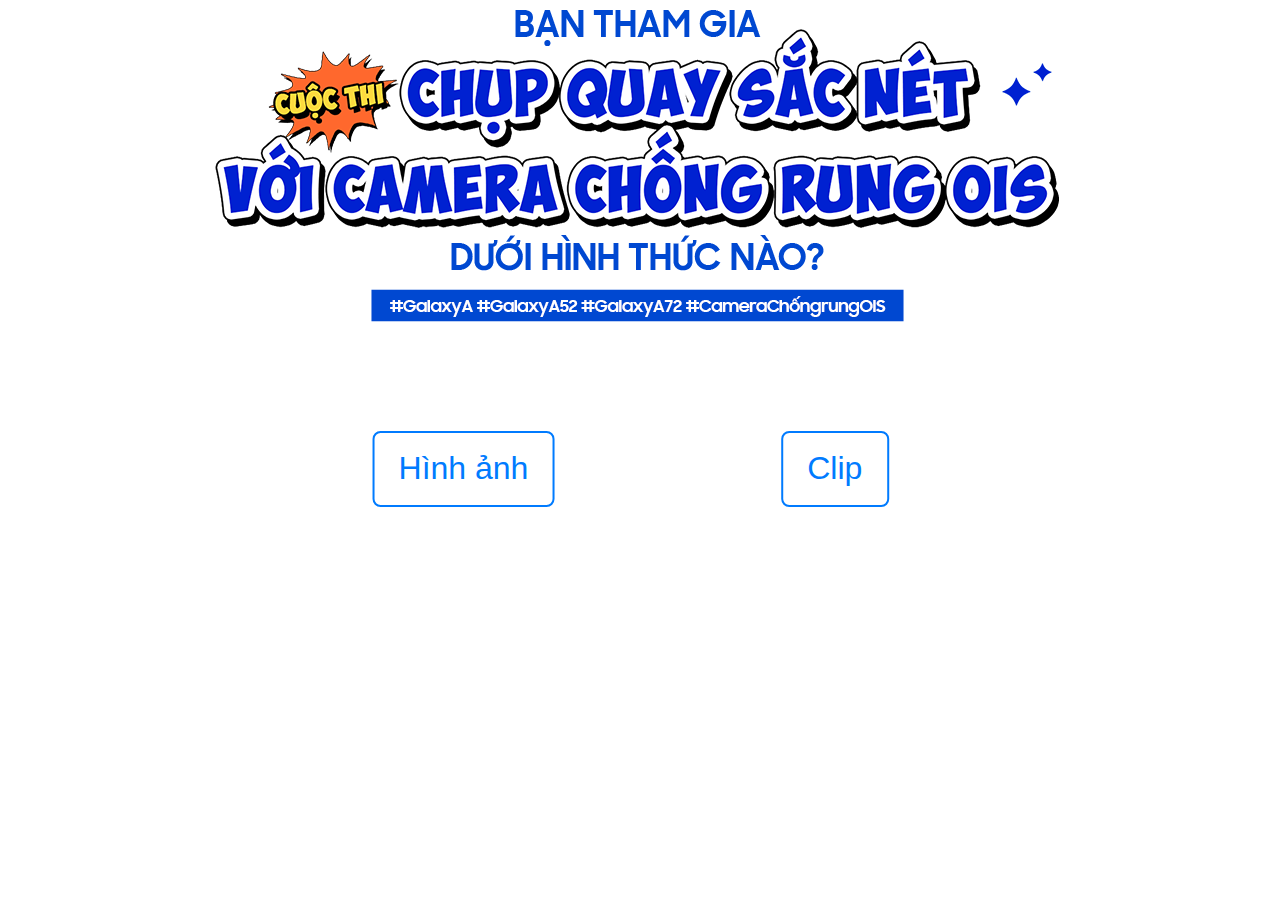
<file: index.html>
<!DOCTYPE html>
<html>
<head>
    <meta http-equiv="content-type" content="text/html; charset=UTF-8">
    <meta charset="utf-8">
    <title>Chụp quay sắc nét cùng galaxy A52 - A72</title>
    <link media="all" type="text/css" rel="stylesheet" href="resources/bootstrap/css/bootstrap.css">
    <link media="all" type="text/css" rel="stylesheet" href="resources/css.css">
    <script src="resources/jquery-3.3.1.min.js"></script>
</head>

<body style="font-family:'Segoe UI'" data-new-gr-c-s-check-loaded="8.876.0" data-gr-ext-installed="">
    <div class="container">
        <div class="title">
            <img src="images/cau_1.png">
        </div>

        <div class="choose-option">
            <button type="button" class="btn btn-outline-primary image"><a href="image.html">Hình ảnh</a></button>
            <button type="button" class="btn btn-outline-primary clip"><a href="clip.html">Clip</a></button>
        </div>
    </div>
    <script src="resources/bootstrap/js/bootstrap.js"></script>
</body>

</html>
</file>
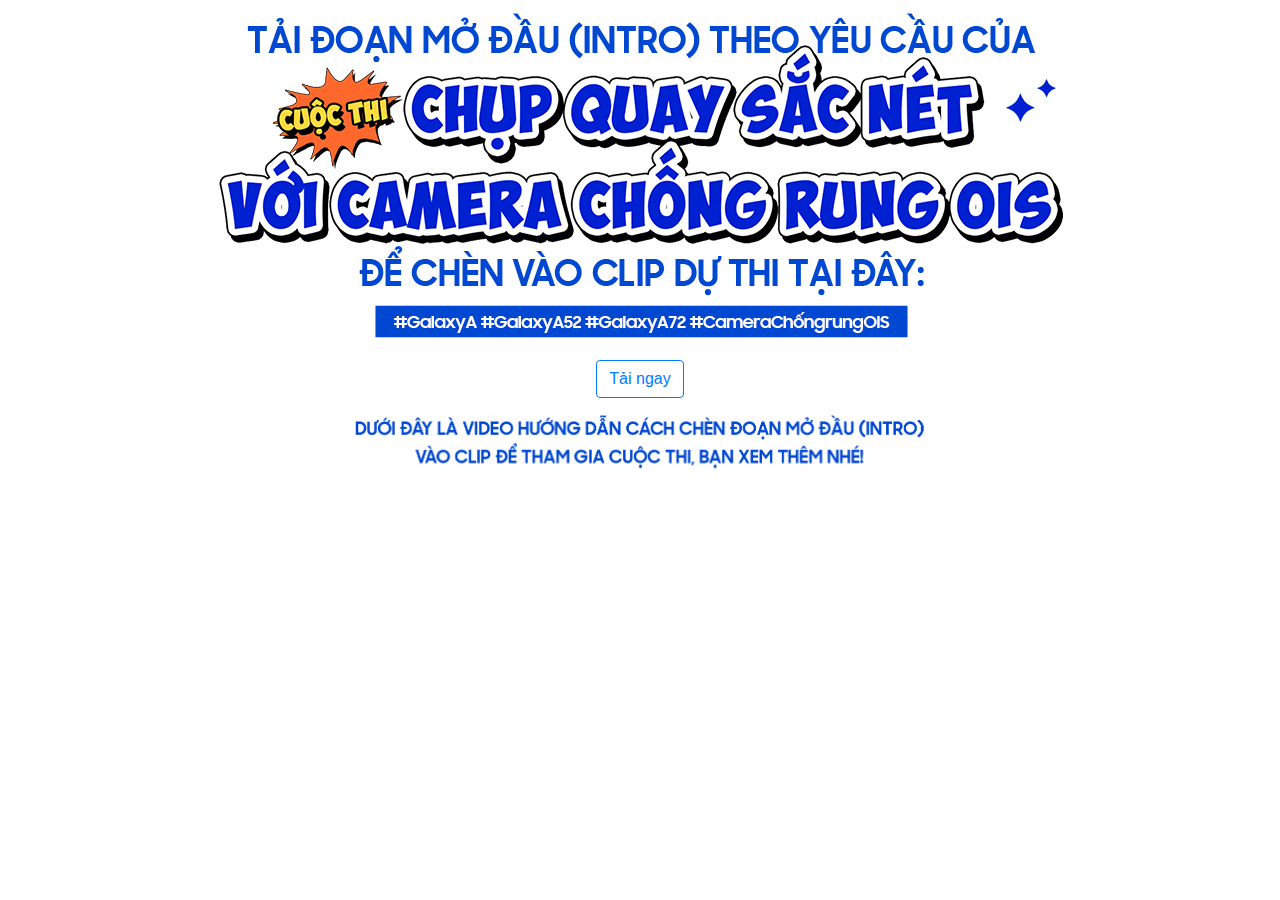
<file: clip.html>
<!DOCTYPE html>
<html>
<head>
    <meta http-equiv="content-type" content="text/html; charset=UTF-8">
    <meta charset="utf-8">
    <title>Chụp quay sắc nét cùng galaxy A52 - A72</title>
    <link media="all" type="text/css" rel="stylesheet" href="resources/bootstrap/css/bootstrap.css">
    <link media="all" type="text/css" rel="stylesheet" href="resources/css.css">
</head>

<body style="font-family:'Segoe UI'" data-new-gr-c-s-check-loaded="8.876.0" data-gr-ext-installed="">
    <div class="container">
        <div class="title">
            <img src="images/cau_2.png">
        </div>
        <div class="download">
            <button type="button" class="btn btn-outline-primary image"><a href="#">Tải ngay</a></button>
        </div>
        <div class="container">
            <div class="title">
                <img src="images/cau_3.png" style="max-width: 570px">
            </div>
        </div>
        <div class="youtube">
            <iframe width="560" height="315"
                src="https://www.youtube.com/embed/_KJhq57fCd0"
                title="YouTube video player" frameborder="0"
                allow="accelerometer; autoplay; clipboard-write; encrypted-media; gyroscope; picture-in-picture"
                allowfullscreen
            >
            </iframe>
        </div>
    </div>
    <script src="resources/bootstrap/js/bootstrap.js"></script>
</body>

</html>
</file>
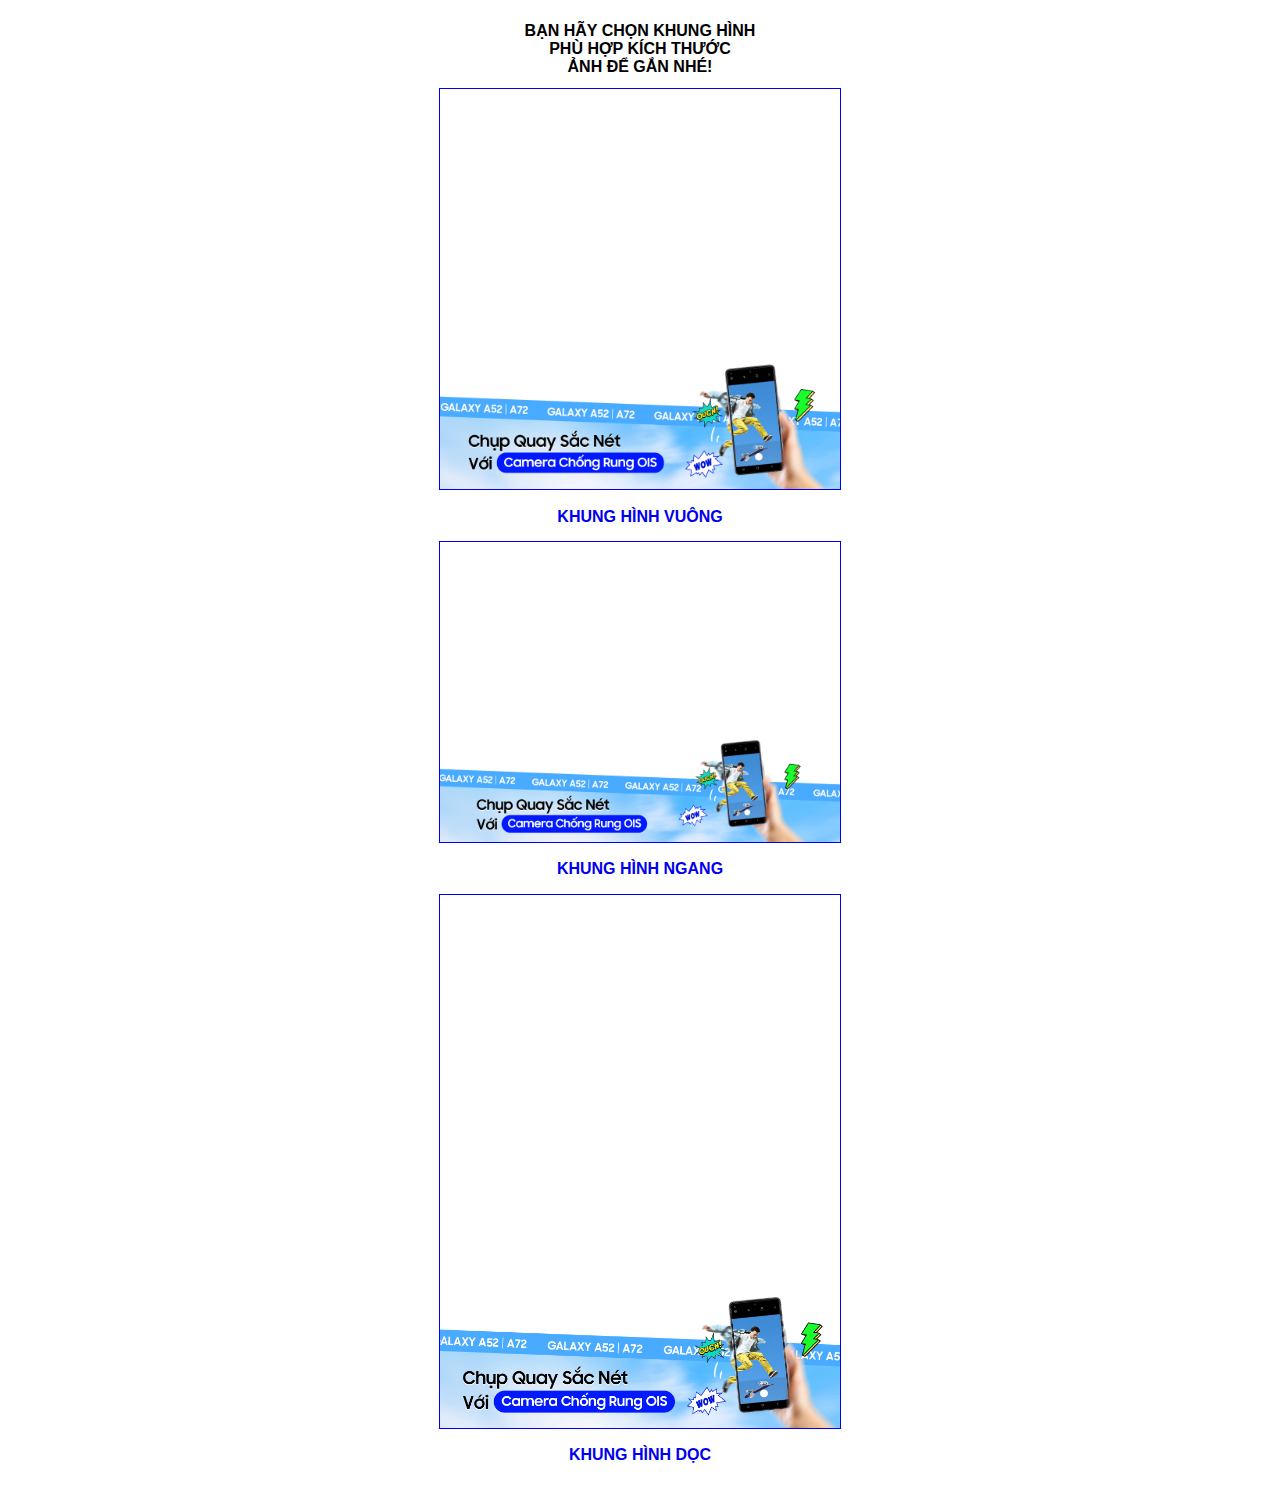
<file: image.html>
<!DOCTYPE html>
<html>

<head>
    <meta http-equiv="content-type" content="text/html; charset=UTF-8">
    <meta charset="utf-8">
    <link media="all" type="text/css" rel="stylesheet" href="resources/css.css">
    <title>Chụp quay sắc nét cùng galaxy A52 - A72</title>
</head>

<body style="font-family:'Segoe UI'" data-new-gr-c-s-check-loaded="8.876.0" data-gr-ext-installed="">
    <center>
        <table>
            <tbody>
                <tr>
                    <td>
                        <center>
                            <h1>BẠN HÃY CHỌN KHUNG HÌNH <br> PHÙ HỢP KÍCH THƯỚC<br> ẢNH ĐỂ GẮN NHÉ!</h1>
                        </center>
                    </td>
                </tr>
                <tr>
                    <td>
                        <a href="oppo1.html" style="text-decoration:none"><img style="border: solid 1px"
                                src="images/oppo1.png" height="400px"> <br>
                            <center>
                                <h2>KHUNG HÌNH VUÔNG</h2>
                            </center>
                        </a>

                    </td>
                </tr>
                <tr>
                    <td>
                        <a href="oppo2.html" style="text-decoration:none"><img style="border: solid 1px"
                                src="images/oppo2.png" width="400px"> <br>
                            <center>
                                <h2>KHUNG HÌNH NGANG</h2>
                            </center>
                        </a>
                    </td>
                </tr>
                <tr>
                    <td>
                        <a href="oppo3.html" style="text-decoration:none"><img style="border: solid 1px"
                                src="images/oppo3.png" width="400px"> <br>
                            <center>
                                <h2>KHUNG HÌNH DỌC</h2>
                            </center>
                        </a>
                    </td>
                </tr>
            </tbody>
        </table>
    </center>

</body>

</html>
</file>
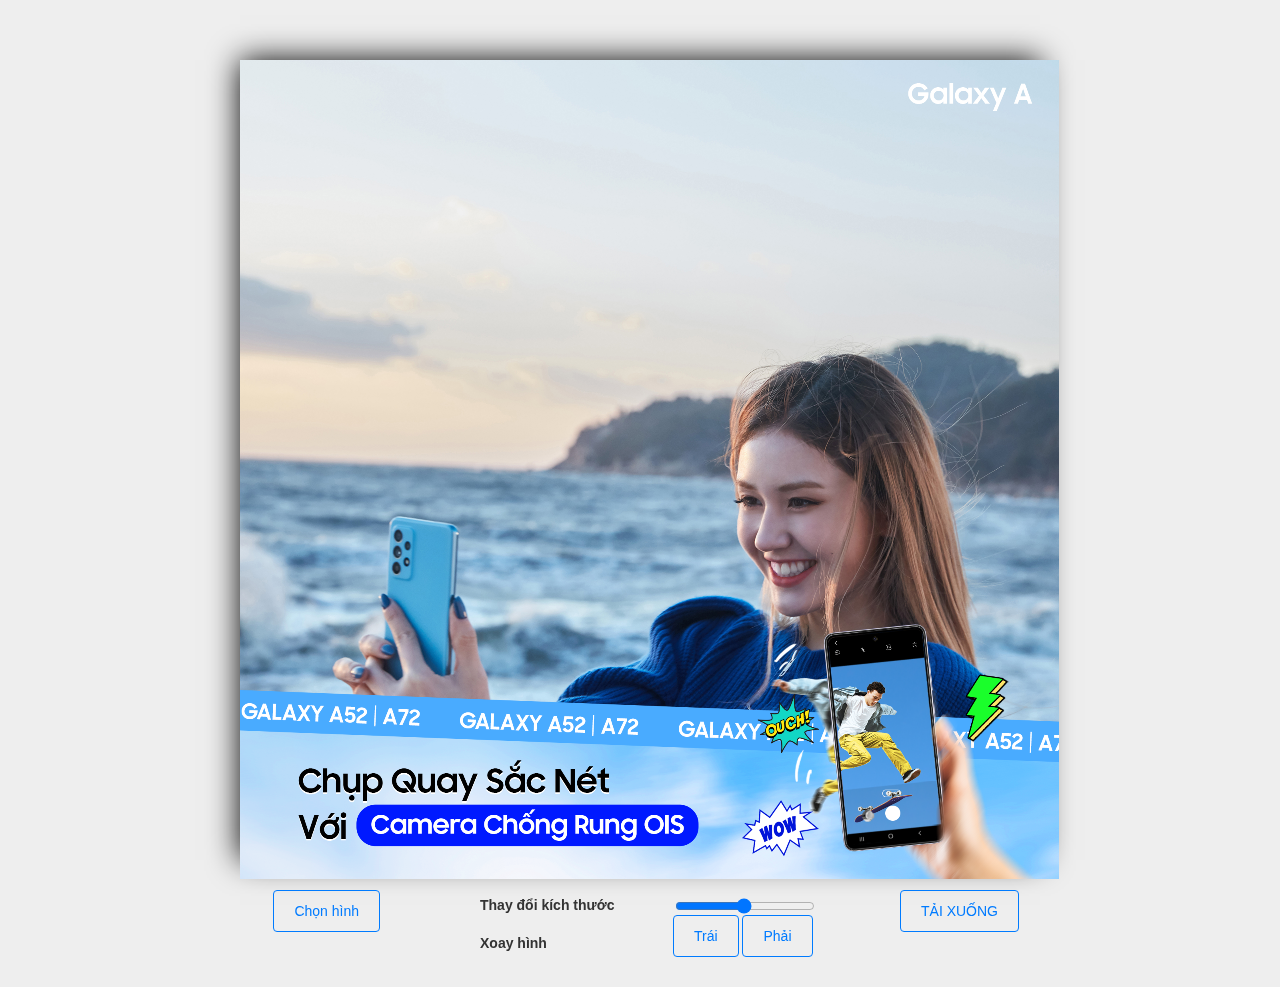
<file: oppo1.html>
<!DOCTYPE html>
<html class="no-js" lang="ja">

<head>
    <meta charset="utf-8">
    <meta http-equiv="X-UA-Compatible" content="IE=edge">
    <meta name="viewport" content="width=device-width, initial-scale=1.0">
    <meta name="description" content="Công cụ tạo khung Ảnh đại diện">
    <meta property="og:title" content="Công cụ tạo khung Ảnh đại diện">
    <meta property="og:description" content="Ảnh Đại diện OPPO">

    <link media="all" type="text/css" rel="stylesheet" href="resources/bootstrap/css/bootstrap.css">
    <link media="all" type="text/css" rel="stylesheet" href="resources/css.css">
    <script src="resources/jquery-2.js" type="text/javascript"></script>
    <script src="resources/jquery.js" type="text/javascript"></script>
    <script src="resources/html2canvas.min.js" type="text/javascript"></script>
    <script src="resources/html2canvas_002.js" type="text/javascript"></script>

    <title>CÔNG CỤ TẠO KHUNG ẢNH</title>
    <!-- stylesheet -->
    <link media="all" type="text/css" rel="stylesheet" href="resources/css.css">

    <link media="all" type="text/css" rel="stylesheet" href="resources/bootstrap.css">

    <link media="all" type="text/css" rel="stylesheet" href="resources/style6d92.css">


    <link media="all" type="text/css" rel="stylesheet" href="resources/slick-1.css">

    <link media="all" type="text/css" rel="stylesheet" href="resources/frame6d92.css">

    <style>
        body {
            background: #eeeeee;
            min-width: 1030px;
        }

        .area_frame {
            width: 800px;
            height: 800px;
        }

        #leCanvas {
            transform: scale(0.4,0.4);
            transform-origin: 0 0;
        }
    </style>
    <!-- js top -->
    <script src="resources/jquery-1.js"></script>
</head>
<!-- END HEAD -->
<!-- BEGIN BODY -->

<body class="page-master" data-new-gr-c-s-check-loaded="8.876.0" data-gr-ext-installed="">
    <div class="clearfix"></div>
    <!-- BEGIN CONTAINER -->
    <div class="page-container">
        <!-- BEGIN PAGE CONTENT-->
        <div class="page-content">
            <div class="row">
                <div class="main-content">
                    <div style=" padding: 10px; margin-top:50px">
                        <div class="col-xs-12">
                            <div class="area_frame">
                                <canvas id="leCanvas" width="2048" height="2048"></canvas>
                            </div>
                        </div>
                        <div class="col-xs-12 area_frame_info">
                            <input type="file" id="upload_photo">
                            <div class="row">
                                <div class="col-xs-3">
                                    <button type="button"
                                            class="select-image-btn btn btn-outline-primary"
                                            onclick="onChangePhoto()">Chọn hình
                                    </button>
                                </div>

                                <div class="col-xs-6">
                                    <div class="image-size-label">
                                        Thay đổi kích thước
                                    </div>
                                    <input type="range" class="photo-zoom-input" min="0.01" max="1" value="0.5"
                                        step="0.01" oninput="changeImageSize(this.value);"
                                        onchange=" changeImageSize(this.value);">
                                    <div class="clearfix"></div>
                                    <div class="image-size-label label-rotate">
                                        Xoay hình
                                    </div>
                                    <div id="controls">
                                        <button id="rotate_left"
                                                class="btn btn-outline-primary"
                                                type="button"
                                                title="Rotate left">Trái
                                        </button>
                                        <button id="rotate_right"
                                                class="btn btn-outline-primary"
                                                type="button"
                                                title="Rotate right">Phải
                                        </button>
                                    </div>
                                </div>
                                <div class="col-xs-3">
                                    <button id="save_image_locally" class="btn btn-outline-primary" text-align="left">TẢI
                                        XUỐNG</button>
                                </div>
                            </div>
                        </div>
                    </div>
                </div>
            </div>
        </div>
        <!-- /.page-content-->
        <!-- END PAGE -->

    </div>
    <script type="text/javascript">
        html2canvas(document.getElementById('leCanvas')).then(function (canvas) {
            document.getElementById('download').appendChild(canvas);
        });
        $('#save_image_locally').click(function () {
            document.getElementById("leCanvas").style.transform = "scale(1, 1)";

            html2canvas($('#leCanvas'),
                {
                    onrendered: function (canvas) {
                        var a = document.createElement('a');
                        var d = new Date();
                        var m = d.getDay();
                        var n = d.getMilliseconds();
                        a.href = canvas.toDataURL("image/png;base64", 1.0);
                        a.download = 'oppoavatar' + m + n + '.png';
                        a.click();
                    }
            });

            document.getElementById("leCanvas").style.transform = "scale(0.4, 0.4)";
        });

    </script>
    <!-- END FOOTER -->

    <!-- BEGIN JAVASCRIPTS(Load javascripts at bottom, this will reduce page load time) -->
    <script src="resources/bootstrap.js"></script>

    <script src="resources/jquery_002.js"></script>


    <script src="resources/slick-1.js"></script>

    <script>
        var srcImageBG = "images/oppo1.png";
        var srcAvatarDefault = "images/ICE.png";
        $(document).ready(function () {
            $('.area-choose-extra-frame').slick({
                slidesToShow: 2,
                slidesToScroll: 2,
                prevArrow: '<button type="button" class="btn-slider left"><i class="fa fa-chevron-left"></i></button>',
                nextArrow: '<button type="button" class="btn-slider right"><i class="fa fa-chevron-right"></i></button>',
            });
        });
    </script>
    <script src="resources/process6d92.js"></script>
    <script src="resources/bootstrap/js/bootstrap.js"></script>
    <meta http-equiv="content-type" content="text/html; charset=UTF-8">
</body><!-- END BODY -->

</html>
</file>
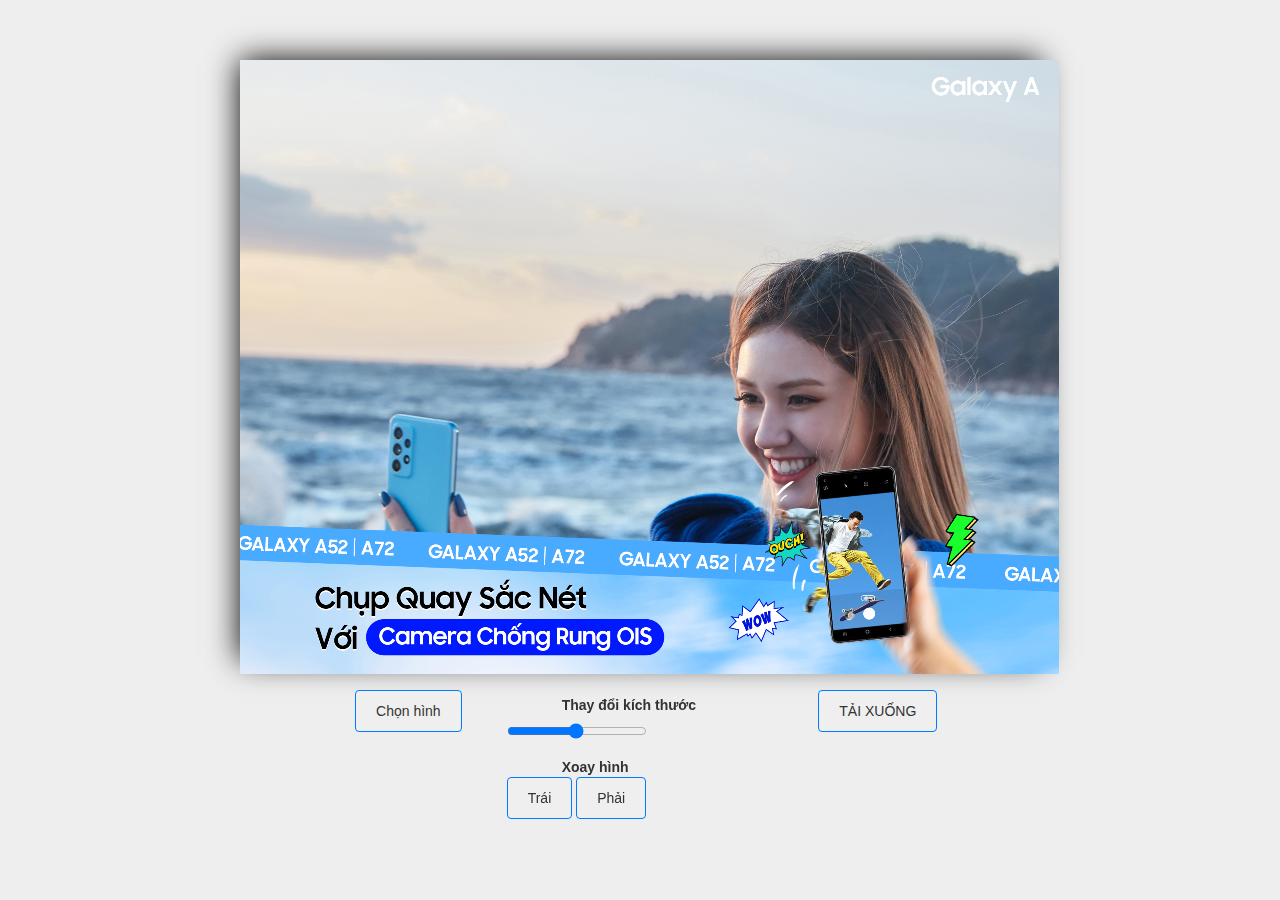
<file: oppo2.html>
<!DOCTYPE html>
<html class="no-js" lang="ja">

<head>
    <meta charset="utf-8">
    <meta http-equiv="X-UA-Compatible" content="IE=edge">
    <meta name="viewport" content="width=device-width, initial-scale=1.0">
    <meta name="description" content="Công cụ tạo khung Ảnh đại diện">
    <meta property="og:title" content="Công cụ tạo khung Ảnh đại diện">
    <meta property="og:description" content="Ảnh Đại diện OPPO">

    <script src="resources/jquery-2.js" type="text/javascript"></script>
    <script src="resources/jquery.js" type="text/javascript"></script>
    <script src="resources/html2canvas.min.js" type="text/javascript"></script>
    <script src="resources/html2canvas_002.js" type="text/javascript"></script>

    <title>CÔNG CỤ TẠO KHUNG ẢNH</title>
    <!-- stylesheet -->
    <link media="all" type="text/css" rel="stylesheet" href="resources/css.css">

    <link media="all" type="text/css" rel="stylesheet" href="resources/bootstrap.css">

    <link media="all" type="text/css" rel="stylesheet" href="resources/style6d92.css">


    <link media="all" type="text/css" rel="stylesheet" href="resources/slick-1.css">

    <link media="all" type="text/css" rel="stylesheet" href="resources/frame6d92.css">

    <style>
        body {
            background: #eeeeee;
            min-width: 1030px;
        }

        .area_frame {
            width: 800px;
            height: 600px;
        }

        #leCanvas {
            transform: scale(0.4,0.4);
            transform-origin: 0 0;
        }
    </style>
    <!-- js top -->
    <script src="resources/jquery-1.js"></script>
</head>
<!-- END HEAD -->
<!-- BEGIN BODY -->

<body class="page-master" data-new-gr-c-s-check-loaded="8.876.0" data-gr-ext-installed="">
    <div class="clearfix"></div>
    <!-- BEGIN CONTAINER -->
    <div class="page-container">
        <!-- BEGIN PAGE CONTENT-->
        <div class="page-content">
            <div class="row">
                <div class="main-content">
                    <div style=" padding: 10px; margin-top:50px">
                        <div class="col-xs-12">
                            <div class="area_frame">
                                <canvas id="leCanvas" width="2048" height="1536"></canvas>
                            </div>
                        </div>
                        <div class="col-xs-12 area_frame_info">
                            <input type="file" id="upload_photo">
                            <div class="row">
                                <div class="col-xs-4">
                                    <button class="btn btn-outline-primary select-image-btn" onclick="onChangePhoto()">Chọn
                                        hình</button>
                                </div>

                                <div class="col-xs-4">
                                    <div class="image-size-label">
                                        Thay đổi kích thước
                                    </div>
                                    <input type="range" class="photo-zoom-input" min="0.01" max="1" value="0.5"
                                        step="0.01" oninput="changeImageSize(this.value);"
                                        onchange=" changeImageSize(this.value);">
                                    <div class="clearfix"></div>
                                    <div class="image-size-label label-rotate">
                                        Xoay hình
                                    </div>
                                    <div id="controls">
                                        <button id="rotate_left" class="btn btn-outline-primary" type="button" title="Rotate left">
                                            Trái</button>
                                        <button id="rotate_right" class="btn btn-outline-primary" type="button" title="Rotate right">
                                            Phải</button>
                                    </div>
                                </div>
                                <div class="col-xs-4">
                                    <button id="save_image_locally" class="btn btn-outline-primary" text-align="left">TẢI
                                        XUỐNG</button>
                                </div>

                            </div>


                        </div>
                    </div>



                </div>
            </div>
        </div>
        <!-- /.page-content-->
        <!-- END PAGE -->

    </div>
    <script type="text/javascript">
        html2canvas(document.getElementById('leCanvas')).then(function (canvas) {
            document.getElementById('download').appendChild(canvas);
        });
        $('#save_image_locally').click(function () {
            document.getElementById("leCanvas").style.transform = "scale(1, 1)";

            html2canvas($('#leCanvas'),
                {
                    onrendered: function (canvas) {
                        var a = document.createElement('a');
                        var d = new Date();
                        var m = d.getDay();
                        var n = d.getMilliseconds();
                        a.href = canvas.toDataURL("image/png;base64", 1.0);
                        a.download = 'oppoavatar' + m + n + '.png';
                        a.click();
                    }
            });

            document.getElementById("leCanvas").style.transform = "scale(0.4, 0.4)";
        });

    </script>
    <!-- END FOOTER -->

    <!-- BEGIN JAVASCRIPTS(Load javascripts at bottom, this will reduce page load time) -->
    <script src="resources/bootstrap.js"></script>

    <script src="resources/jquery_002.js"></script>


    <script src="resources/slick-1.js"></script>

    <script>
        var srcImageBG = "images/oppo2.png";
        var srcAvatarDefault = "images/ICE.png";
        $(document).ready(function () {
            $('.area-choose-extra-frame').slick({
                slidesToShow: 2,
                slidesToScroll: 2,
                prevArrow: '<button type="button" class="btn-slider left"><i class="fa fa-chevron-left"></i></button>',
                nextArrow: '<button type="button" class="btn-slider right"><i class="fa fa-chevron-right"></i></button>',
            });
        });
    </script>
    <script src="resources/process6d92.js"></script>
    <meta http-equiv="content-type" content="text/html; charset=UTF-8">
</body><!-- END BODY -->

</html>
</file>
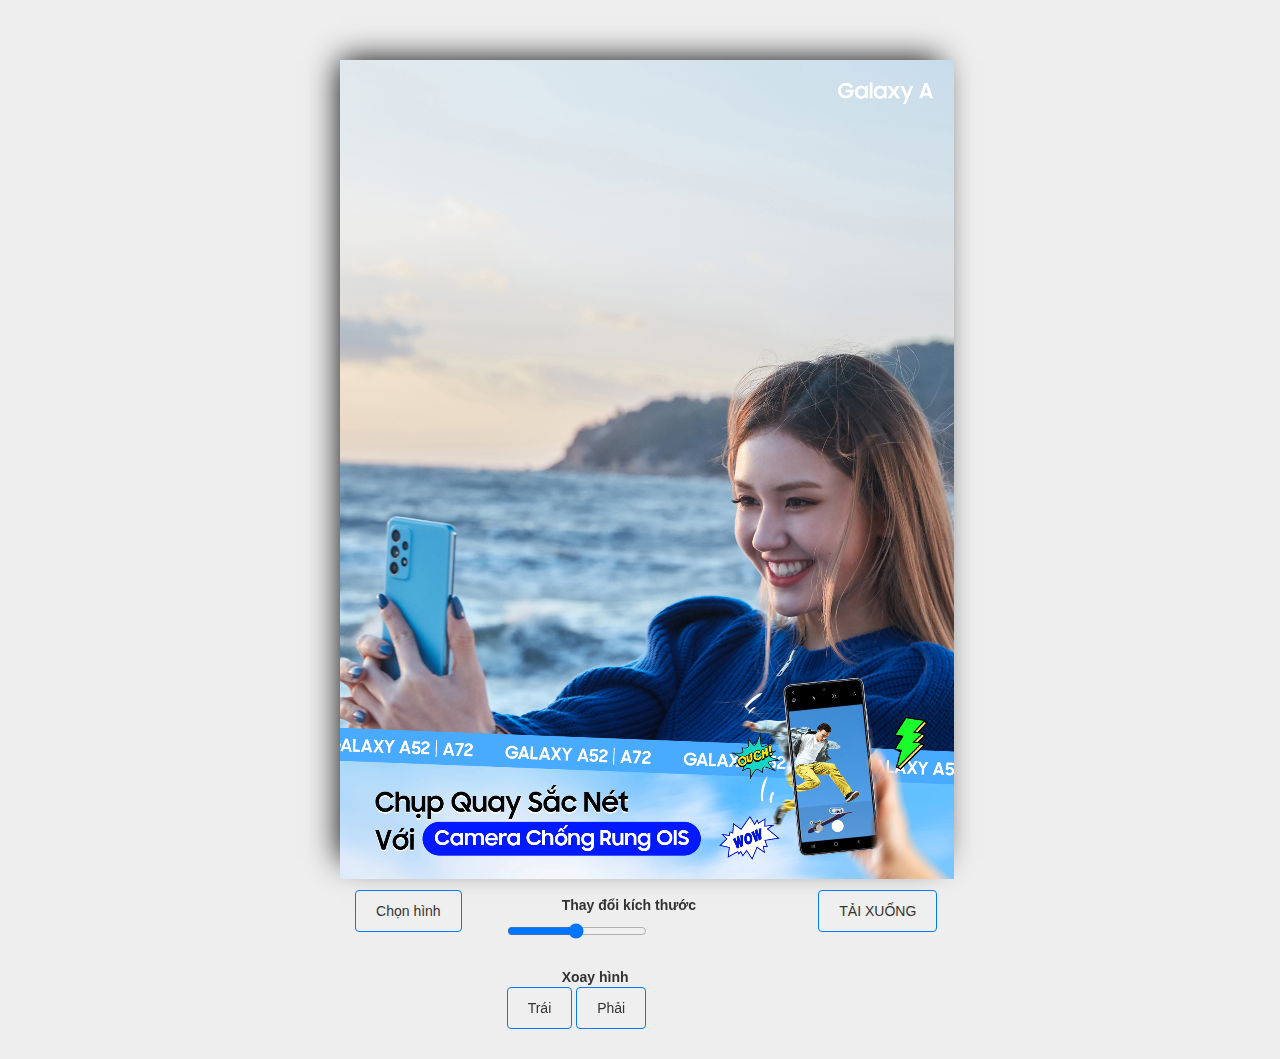
<file: oppo3.html>
<!DOCTYPE html>
<html class="no-js" lang="ja">

<head>
    <meta charset="utf-8">
    <meta http-equiv="X-UA-Compatible" content="IE=edge">
    <meta name="viewport" content="width=device-width, initial-scale=1.0">
    <meta name="description" content="Công cụ tạo khung Ảnh đại diện">
    <meta property="og:title" content="Công cụ tạo khung Ảnh đại diện">
    <meta property="og:description" content="Ảnh Đại diện OPPO">

    <script src="resources/jquery-2.js" type="text/javascript"></script>
    <script src="resources/jquery.js" type="text/javascript"></script>
    <script src="resources/html2canvas.min.js" type="text/javascript"></script>
    <script src="resources/html2canvas_002.js" type="text/javascript"></script>

    <title>CÔNG CỤ TẠO KHUNG ẢNH</title>
    <!-- stylesheet -->
    <link media="all" type="text/css" rel="stylesheet" href="resources/css.css">

    <link media="all" type="text/css" rel="stylesheet" href="resources/bootstrap.css">

    <link media="all" type="text/css" rel="stylesheet" href="resources/style6d92.css">


    <link media="all" type="text/css" rel="stylesheet" href="resources/slick-1.css">

    <link media="all" type="text/css" rel="stylesheet" href="resources/frame6d92.css">

    <style>
        body {
            background: #eeeeee;
            min-width: 1030px;
        }

        .area_frame {
            width: 600px;
            height: 800px;
        }

        #leCanvas {
            transform: scale(0.4,0.4);
            transform-origin: 0 0;
        }
    </style>
    <!-- js top -->
    <script src="resources/jquery-1.js"></script>
</head>
<!-- END HEAD -->
<!-- BEGIN BODY -->

<body class="page-master" data-new-gr-c-s-check-loaded="8.876.0" data-gr-ext-installed="">
    <div class="clearfix"></div>
    <!-- BEGIN CONTAINER -->
    <div class="page-container">
        <!-- BEGIN PAGE CONTENT-->
        <div class="page-content">
            <div class="row">
                <div class="main-content">
                    <div style=" padding: 10px; margin-top:50px">
                        <div class="col-xs-12">
                            <div class="area_frame">
                                <canvas id="leCanvas" width="1536" height="2048"></canvas>
                            </div>
                        </div>
                        <div class="col-xs-12 area_frame_info">
                            <input type="file" id="upload_photo">
                            <div class="row">
                                <div class="col-xs-4">
                                    <button class="btn btn-outline-primary select-image-btn" onclick="onChangePhoto()">Chọn
                                        hình</button>
                                </div>

                                <div class="col-xs-4">
                                    <div class="image-size-label">
                                        Thay đổi kích thước
                                    </div>
                                    <label>
                                        <input type="range" class="photo-zoom-input" min="0.01" max="1" value="0.5"
                                            step="0.01" oninput="changeImageSize(this.value);"
                                            onchange=" changeImageSize(this.value);">
                                    </label>
                                    <div class="clearfix"></div>
                                    <div class="image-size-label label-rotate">
                                        Xoay hình
                                    </div>
                                    <div id="controls">
                                        <button id="rotate_left" class="btn btn-outline-primary" type="button" title="Rotate left">
                                            Trái</button>
                                        <button id="rotate_right" class="btn btn-outline-primary" type="button" title="Rotate right">
                                            Phải</button>
                                    </div>
                                </div>
                                <div class="col-xs-4">
                                    <button id="save_image_locally" class="btn btn-outline-primary" text-align="left">TẢI
                                        XUỐNG</button>
                                </div>
                            </div>
                        </div>
                    </div>
                </div>
            </div>
        </div>
        <!-- /.page-content-->
        <!-- END PAGE -->

    </div>
    <script type="text/javascript">
        html2canvas(document.getElementById('leCanvas')).then(function (canvas) {
            document.getElementById('download').appendChild(canvas);
        });
        $('#save_image_locally').click(function () {
            document.getElementById("leCanvas").style.transform = "scale(1, 1)";

            html2canvas($('#leCanvas'),
                {
                    onrendered: function (canvas) {
                        var a = document.createElement('a');
                        var d = new Date();
                        var m = d.getDay();
                        var n = d.getMilliseconds();
                        a.href = canvas.toDataURL("image/png;base64", 1.0);
                        a.download = 'oppoavatar' + m + n + '.png';
                        a.click();
                    }
            });

            document.getElementById("leCanvas").style.transform = "scale(0.4, 0.4)";
        });

    </script>
    <!-- END FOOTER -->

    <!-- BEGIN JAVASCRIPTS(Load javascripts at bottom, this will reduce page load time) -->
    <script src="resources/bootstrap.js"></script>

    <script src="resources/jquery_002.js"></script>


    <script src="resources/slick-1.js"></script>

    <script>
        var srcImageBG = "images/oppo3.png";
        var srcAvatarDefault = "images/ICE.png";
        $(document).ready(function () {
            $('.area-choose-extra-frame').slick({
                slidesToShow: 2,
                slidesToScroll: 2,
                prevArrow: '<button type="button" class="btn-slider left"><i class="fa fa-chevron-left"></i></button>',
                nextArrow: '<button type="button" class="btn-slider right"><i class="fa fa-chevron-right"></i></button>',
            });
        });
    </script>
    <script src="resources/process6d92.js"></script>


    <script>
        $(document).ready(function () {
        });
    </script>




    <meta http-equiv="content-type" content="text/html; charset=UTF-8">
</body><!-- END BODY -->

</html>
</file>
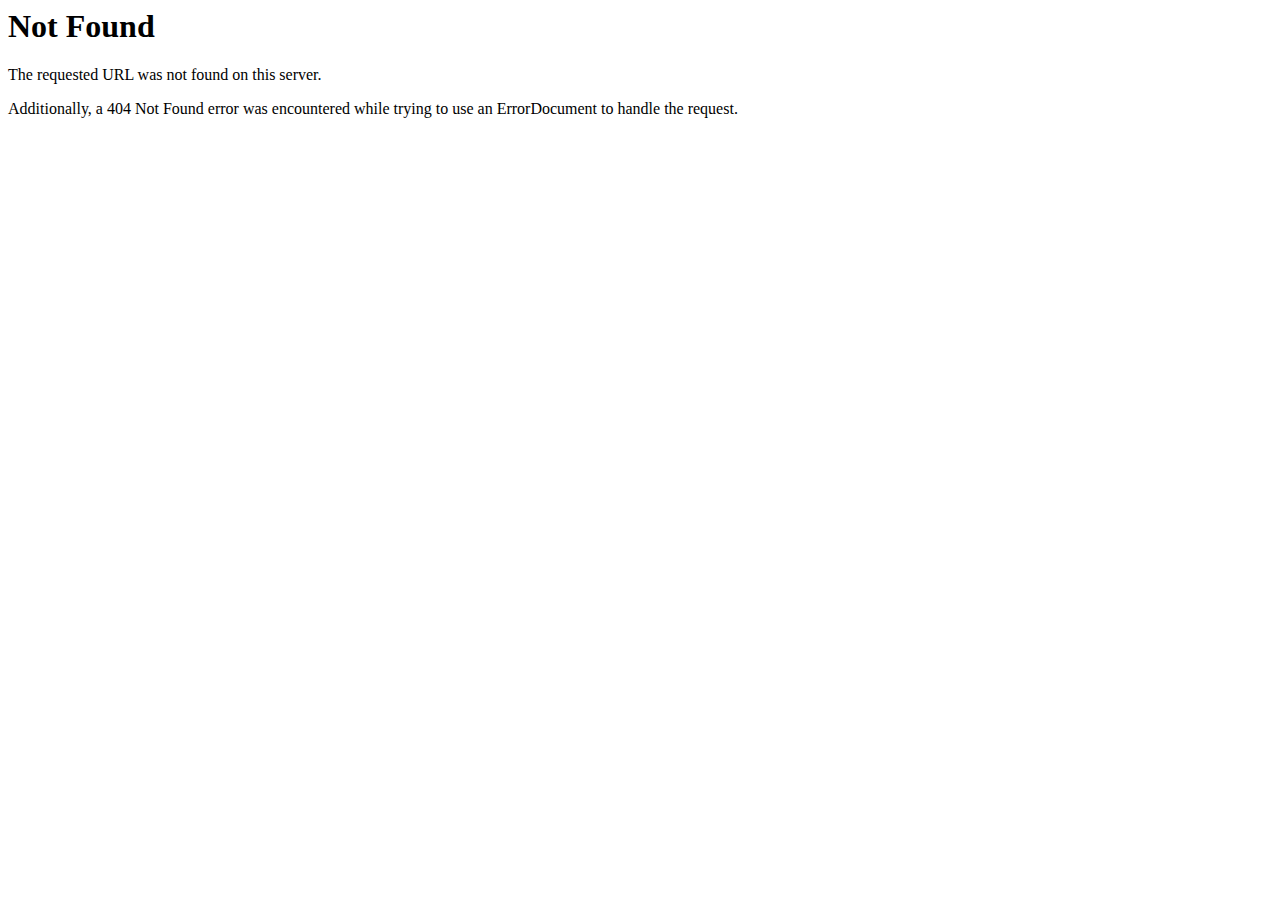
<file: resources/all.html>
<!DOCTYPE HTML PUBLIC "-//IETF//DTD HTML 2.0//EN">
<html>

<head>
    <title>404 Not Found</title>
</head>

<body>
    <h1>Not Found</h1>
    <p>The requested URL was not found on this server.</p>
    <p>Additionally, a 404 Not Found
        error was encountered while trying to use an ErrorDocument to handle the request.</p>
</body>

</html>
</file>
<file: resources/css.css>
@font-face {
  font-family: 'SamsungSans';
  url('resources/samsung-sans-4-cufonfonts/SamsungSans-Bold.ttf') format('ttf');
}

@font-face {
  font-family: 'SamsungSans';
  url('resources/samsung-sans-4-cufonfonts/SamsungSans-Light.ttf') format('ttf');
}

@font-face {
  font-family: 'SamsungSans';
url('resources/samsung-sans-4-cufonfonts/SamsungSans-Medium.ttf') format('ttf');
}

@font-face {
  font-family: 'SamsungSans';
  url('resources/samsung-sans-4-cufonfonts/SamsungSans-Regular.ttf') format('ttf');
}

@font-face {
  font-family: 'SamsungSans';
  url('resources/samsung-sans-4-cufonfonts/SamsungSans-Thin.ttf') format('ttf');
}
* {
  font-size: 100%;
  font-family: 'SamsungSans',Fallback, sans-serif;
}
.container {
  position: relative;
  margin: 0 auto;
}
.container .choose-option {
  margin: 0 auto;
  width: 40%;
  margin-top: 100px;
}
.container .choose-option button a:hover {
  color: white;
  text-decoration: none;
}

.container .column button a:hover {
  color: white;
  text-decoration: none;
}

.container .choose-option .clip {
  float: right;
  transform: scale(2);
}

.container .choose-option .image {
  float: left;
  transform: scale(2);
}
.container .title {
  text-align: center;
}

.title h2 {
  text-align: center;
  vertical-align: middle;
  line-height: 40px; 
}

.column {
  float: left;
  width: 50%;
  text-align: center;
}

.row:after {
content: "";
display: table;
clear: both;
}

.youtube {
  margin: 0 auto;
  width: 560px;
}

.youtube h4 {
  text-align: center;
}

.download {
  text-align: center;
  padding: 10px 0;
}

a:hover{
  text-decoration: none;
  background: #007bff;
  color: white;
}

tbody tr {
  display: flex;
  flex-wrap: wrap;
  justify-content: center;
}
</file>
<file: resources/style6d92.css>
.header-master{
    /*background-color: #F2F2F2;*/
}
body{
    background: #95c9c3;
    min-width: 1030px;
}
.header-container{
    width: 1000px;
    margin: 0 auto;
    padding-bottom: 5px;
    padding-top: 5px;
}
.site-logo img{
    margin: 6px 0;
    max-height: 40px;
}
.area-menu-top ul{
    list-style: none;
    margin-bottom: 0px;
}
.area-menu-top li{
    float: left;
    margin-right: 10px;
    margin-top: 15px;
}
.area-menu-top li a{
    color: #fff;
    padding: 10px;
}
.area-menu-top li a:hover{
    color: #01a966;
}
.area-menu-top li .active {
    color: #000;
}
.area-menu-top li:hover {
    color: #000;
    cursor: pointer;
}
.area-menu-top li:last-child{
    margin-right: 0px;
}
.area-menu-top a:hover{
    text-decoration: none;
}
#btn_modal_login, #btn_new_frame{
    margin: 8px 0;
    float: right;
}
.area_user{
    float: right;
}
.avatar{
    border: 5px solid #fff;
}
.area_user .avatar{
    height: 50px;
    border-radius: 50%;
    margin-left: 15px;
}
#modalLogin .modal-dialog{
    width: 440px;
}
.modal {
    text-align: center;
}
.modal-dialog{
    overflow-y: auto;
}

@media screen and (min-width: 768px) {
    .modal:before {
        display: inline-block;
        vertical-align: middle;
        content: " ";
        height: 100%;
    }
}

.modal-dialog {
    display: inline-block;
    text-align: left;
    vertical-align: middle;
}
.modal-body {
    padding: 39px;
    padding-top: 9px;
}
.modal-content{
    border-radius: 0;
}
.modal-header{
    border-bottom: none;
}
.btn_social .btn_text {
    display: inline-block;
    text-align: center;
    padding: 12px;
    width: 100%;
    line-height: 20px;
    font-weight: 100;
    font-size: 15px;
}
.btn_social .fa {
    height: 44px;
    width: 51px;
    display: block;
    float: left;
    text-align: center;
    line-height: 44px;
    font-size: 22px;
}
.btn_fb {
    background-color: #39579a;
    color: #fff;
    display: inline-flex;
    width: 100%;
    cursor: pointer;
}
.btn_fb:hover{
    color: #fff;
}
.btn_fb .fa{
    background-color: #273f76;
}
.btn_gg {
    background-color: #eb4026;
    display: inline-flex;
    width: 100%;
    cursor: pointer;
    border: 1px solid #e1e6e6;
    color: #fff;
    margin-top: 20px;
}
.btn_gg .fa{
    background-color:#e23015;
}


.page-footer{
    background-color: #F2F2F2;
    padding: 8px 20px 5px 20px;
    font-size: 12px;
    /*height: 33px;*/
}
.page-footer-inner{
    text-align: center;
    clear: both;
}
.scroll-to-top{
    margin-top: -8px;
    display: inline-block;
    padding: 1px;
    text-align: center;
    position: fixed;
    z-index: 10001;
    right: 10px;
    cursor: pointer;
}
.scroll-to-top>i{
    display: inline-block;
    font-size: 30px;
}
.page-container{
    min-height: 600px;
}
.page-content{
    width: 1030px;
    margin: 0 auto;
    padding-left: 15px;
    padding-right: 15px;
}
h1{
    font-size: 30px;
}
h2{
    font-size: 25px;
}
.main-page{
    margin-top: 20px;
    margin-bottom: 20px;
}
.required{
    color: red;
}
.alert_frame{
    margin-top: 10px;
    margin-bottom: 0px;
    border-radius: 15px;
}
.alert_center{
    text-align: center;
    font-size: 20px;
}
h1.title_frame{
    margin-top: 0;
    font: 20px Arial;
    font-weight: bold;
    text-align: center;
    padding: 0;
    margin-bottom: 20px;
}
.box_fb_comments{
    margin-top: 20px;
    margin-bottom: 20px;
    float: left;
}
.color-1{
    color: #E34517;
}
.color-2{
    color: #F5FF53;
}
.color-3{
    color: #B4E85E;
}
.color-4{
    color: #00BD72;
}
.color-5{
    color: #0B4239;
}
.bg-color-1{
    background-color: #E34517;
    color: #fff;
}

.bg-color-3{
    background-color: #B4E85E;
    color: #fff;
}
.bg-color-4{
    background-color: #00BD72;
    color: #fff;
}

.bg-color-5{
    background-color: #0B4239;
    color: #fff;
}
.bg-color-heavy-4{
    background-color: #01a966;
    color: #fff;
}
.bg-color-heavy-4:hover{
    background-color: #fff;
    color: #01a966;
}
.bg-color-fb{
    background-color: #4267b2;
    color: white;
}

.area_btn_main{
    padding: 35px;
    border: 4px #E34517 dashed;
    margin-top: 20px;
    display: flex;
    background: #fff;
}
.area_social_box h2{
    color: #fff;
    background-color: #e34517;
    padding: 10px;
    margin-bottom: 15px;
    margin-top: 23px;
}
.column-label{
    color: #fff;
    background-color: #e34517;
    padding: 10px;
    margin-bottom: 15px;
    display: block;
}
.area_info{
    padding: 20px;
    margin-top: 23px;
    /*background: rgba(1,169,102,0.6);*/
    background: #f3e4c8;
    text-shadow: 0 1px 0 #01a966;
    text-align: center;
    /*-moz-box-shadow: rgba(0,0,0,0.3) 0 -1px 1px;*/
    /*-webkit-box-shadow: rgba(0,0,0,0.3) 0 -1px 1px;*/
    /*box-shadow: rgba(0,0,0,0.3) 0 -1px 1px;*/
    border-left: 1px solid rgba(0,0,0,0.1);
    border-right: 1px solid rgba(0,0,0,0.1);
    border-bottom: 1px solid rgba(0,0,0,0.1);
}
.info_main{
    /*opacity: .5;*/
    font-size: 18px;
    font-weight: bold;
    line-height: 22px;
}
.info_numbs{
    font-size: 30px;
    margin: 7px;
    line-height: 30px;
}
.info_since{
    /*opacity: .5;*/
    font-size: 18px;
    margin: 5px 0 0;
}
.area_frame_info{
    padding: 30px;
}
.open>.dropdown-menu{
    left: initial;
    right: 0;
    top: 50px;
    border-radius: 0;
    background-color: #e34517;
    color: #fff;
}
.dropdown-menu>li>a{
    color: #fff;
}
.dropdown-menu>li>a:focus, .dropdown-menu>li>a:hover{
    color: #e34517;
}
.contact{
    display: block;
}
.contact a{
    color: #e34517;
    cursor: pointer;
}
#new_tool .tooltip-inner{
    text-transform: initial;
    background-color: #e34517;
}
#new_tool .tooltip .tooltip-arrow{
    border-top-color: #e5572e;
}
.more_info{
    text-decoration: underline;
    margin-bottom: 10px;
    display: block;
    cursor: pointer;
}
#collapseMoreInfo ul{
    padding-left: 20px;
    margin-bottom: 0;
}
.area_information{
    margin-top: 25px;
}
.creator-avatar{
    width: 80px;
    border: 2px solid #e34517;
    padding: 3px;
    float: left;
    margin-right: 15px;
    margin-left: 0;
}
.information h2{
    font-size: 18px;
    margin-bottom: 6px;
    float: left;
    width: 285px;
    margin-top: 15px;
    font-weight: bold;
}
.time{
    font-style: italic;
}
.frame_like{
    margin-top: 22px;
}

.profile {
    margin: 20px 0;
}

/* Profile sidebar */
.profile-sidebar {
    padding: 20px 0 10px 0;
    background: #0b4239;
}

.profile-userpic img {
    float: none;
    margin: 0 auto;
    width: 50%;
    height: 50%;
    -webkit-border-radius: 50% !important;
    -moz-border-radius: 50% !important;
    border-radius: 50% !important;
    max-width: 110px;
}

.profile-usertitle {
    text-align: center;
    margin-top: 20px;
}

.profile-usertitle-name {
    color: #fff;
    font-size: 16px;
    font-weight: 600;
    margin-bottom: 7px;
}

.profile-usertitle-job {
    text-transform: uppercase;
    color: #e34517;
    font-size: 12px;
    font-weight: 600;
    margin-bottom: 15px;
}

.profile-userbuttons {
    text-align: center;
    margin-top: 10px;
    display: none;
}

.profile-userbuttons .btn {
    text-transform: uppercase;
    font-size: 11px;
    font-weight: 600;
    padding: 6px 15px;
    margin-right: 5px;
}

.profile-userbuttons .btn:last-child {
    margin-right: 0px;
}

.profile-usermenu {
    margin-top: 30px;
    display: none;
}

.profile-usermenu ul li {
    border-bottom: 1px solid #f0f4f7;
}

.profile-usermenu ul li:last-child {
    border-bottom: none;
}

.profile-usermenu ul li a {
    color: #93a3b5;
    font-size: 14px;
    font-weight: 400;
}

.profile-usermenu ul li a i {
    margin-right: 8px;
    font-size: 14px;
}

.profile-usermenu ul li a:hover {
    background-color: #fafcfd;
    color: #5b9bd1;
}

.profile-usermenu ul li.active {
    border-bottom: none;
}

.profile-usermenu ul li.active a {
    color: #5b9bd1;
    background-color: #f6f9fb;
    border-left: 2px solid #5b9bd1;
    margin-left: -2px;
}

/* Profile Content */
.profile-content {
    padding: 20px;
    background: #fff;
    min-height: 460px;
}
.img-frame-table{
    max-width: 150px;
}
.table-frame-name{
    max-width: 180px;
}
.box_frame_relation{
    width: 400px;
    float: right;
}
.box_frame_relation ul{
    list-style: none;
    margin-top: 65px;
}
.box_frame_relation li{
    margin-top: 15px;
    border: 1px #E34517 dashed;
    background-color: #f3e4c8;
    padding: 5px;
}
.box_frame_relation li:first-child{
    /*margin-top: 0;*/
}
.box_frame_relation h3{
    font-size: 14px;
    font-weight: bold;
    line-height: 16px;
    overflow: hidden;
    text-overflow: ellipsis;
    width: 100%;
    white-space: nowrap;
    margin: 10px 3px 3px 3px;
}
.box_frame_relation span{
    margin: 0 3px 0 3px;
    display: block;
}
.box_frame_relation img{
    width: 100%;
}
.box_frame_relation a:hover{
    text-decoration: none;
}
.box_frame_relation .column-label{
    float: left;
    margin-left: 40px;
    width: 360px;
    margin-top: 10px;
}
.list_random_frame{
    width: 100%;
}
.list_random_frame .column-label{
    margin-top: 23px;
    margin-left: 0;
    width: 100%;
    margin-bottom: 0;
}
.list_random_frame ul{
    padding: 0;
    list-style: none;
    margin-top: 0;
}
.list_random_frame .row{
    margin-bottom: 15px;
}
/*.list_random_frame .col-xs-6{*/
    /*padding-left: 7.5px;*/
    /*padding-right: 7.5px;*/
/*}*/
/*.list_random_frame .col-xs-6:first-child{*/
    /*padding-left: 15px;*/
/*}*/
/*.list_random_frame .col-xs-6:last-child{*/
    /*padding-right: 15px;*/
/*}*/
.list_random_frame img{
    max-height: 193px;
}
.warning{
    text-align: center;
    display: block;
    font-style: italic;
    background-color: #e34517;
    padding: 8px;
    color: #fff;
    margin-top: 15px;
}
.center{
    text-align: center;
}
#export-modal img, #share-social-modal img{
    max-width: 80%;
    margin-left: auto;
    margin-right: auto;
    display: block;
    box-shadow: 0px 0px 20px #000000;
}
#export-modal .modal-body{
    padding-bottom: 9px;
}
#export-modal .modal-footer{
    border-top: none;
}
#share-social-modal textarea{
    margin-top: 10px;
}
.text-center{
    text-align: center;
}

/*ADD TEXT*/
.area_img_add_text{
    margin-left: auto;
    margin-right: auto;
    display: block;
    position: relative;
}
.area_img_add_text .sourceImg{
    max-width: 100%;
}
.area_img_add_text #leCanvas{
    pointer-events: initial;
    max-width: 100%;
}
.list-text{
    list-style: none;
    /*max-height: 260px;*/
    overflow-y: auto;
    background-color: #fff7bb;
    padding: 10px;
    margin-top: 5px;
}
.list-text input{
    height: 25px;
}
.list-text li{
    position: relative;
    clear: both;
    margin-bottom: 10px;
    display: inline-block;
    width: 100%;
    border-bottom: 1px solid;
    padding-bottom: 10px;
}
.list-text li:last-child{
    border: none;
}
.add-text{
    margin-top: 10px;
    background: #e91c23;
    -webkit-box-shadow: 0 2px #b4316d;
    box-shadow: 0 2px #b4316d;
}
.btn-add-text-item{
    padding: 8px;
}
.template-text{
    display: none;
}
.btn-close-text{
    position: absolute;
    right: 0;
}
.btn-picker-color, .btn-picker-border-color, .btn-picker-bg-color{
    width: 20px;
    height: 20px;
    background-color: black;
    float: left;
    margin: 5px;
    border: 1px solid;
}
.btn-picker-bg-color{
    background-color: white;
}
input.text-content{
    width: 150px;
    float: left;
}
input.text-size{
    width: 40px;
}
input.text-color{
    visibility: hidden;
    height: 1px;
    width: 1px;
}
input.border-color{
    float: left;
    clear: both;
}
input.border-size{
    float: left;
}
.label-color{
    float: left;
    margin-top: 9px;
}
.label-checkbox{
    float: left;
    margin-top: 8px;
    margin-left: 3px;
}
.label-border{
    clear: both;
    margin-top: 5px;
}
.btn-picker-border-color{
    margin-top: 0;
    background-color: red;
}
.area-border{
    display: none;
}
.choose-font{
    width: 150px;
    margin-top: 10px;
    height: 25px;
    display: block;
}
.area_center_homepage .area_middle{
    padding: 0;
}
/*Block UI*/
.blockUI.blockOverlay{
    z-index: 1500 !important;
}
.blockUI.blockMsg{
    border: none !important;
    border-radius: 10px;
    background-image: url('../../img/waiting.gif');
    background-size: contain;
    width: 40px;
    height: 40px;
    display: block !important;
    top: 49%;
    left: 49%;
    z-index: 1511 !important;
}

.menu-footer{
    list-style: none;
    display: block;
    margin-left: auto;
    margin-right: auto;
    width: 240px;
    padding: 0;
    margin-top: 5px;
    margin-bottom: 30px;
}
.menu-footer li{
    float: left;
    margin-right: 10px;
    border-right: 1px solid;
    padding-right: 10px;
}
.menu-footer li a{
    color: #fff;
}
.menu-footer li a:hover{
    cursor: pointer;
}
.menu-footer li:last-child{
    margin-right: 0;
    padding-right: 0;
    border-right: none;
}

.btn-add-more-photo{
    width: 140px;
    height: 140px;
    font-size: 16px;
    margin-left: 10px;
}

.area-add-frames .item{
    width: 155px;
    float: left;
    margin-bottom: 20px;
    position: relative;
    margin-right: 10px;
    margin-left: 10px;
}
.item-inactive{
    display: none;
}
.btn-delete-frame{
    position: absolute;
    background-color: #fff;
    top: -10px;
    left: -10px;
    border: 1px solid;
    border-radius: 10px;
}
.btn-delete-frame:focus{
    outline: none;
}
.preview_photo{
    margin-left: 10px;
    margin-right: 25px;
}
#upload_photo {
    display: none;
}
.btn-slider{
    background-color: transparent;
    border: none;
    position: absolute;
    top: 56px;
    font-size: 20px;
    color: #e34517;
}
.btn-slider.left{
    left:-20px;
}
.btn-slider.right{
    right:-20px;
}
.choose-frame-label{
    margin-top: 5px;
    font-weight: bold;
    float: left;
    width: 100%;
    padding-left: 15px;
    padding-right: 15px;
}

.area-avatar-1 .avatar{
    border-top-color: #e34517;
}

.area-avatar-2 .avatar{
    border-top-color: #e34517;
    border-right-color: #e34517;
}
</file>
<file: resources/frame6d92.css>
.cropit-image-preview, .cropit-preview {
    background-color: #f8f8f8;
    background-size: cover;
    /*width: 650px;*/
    /*height: 650px;*/
    cursor: move;
}

.cropit-image-background {
    opacity: .2;
    cursor: auto;
}

.image-size-label {
    margin-top: 5px;
    font-weight: bold;
    float: left;
    width: 180px;
    margin-left: 70px;
}

input {
    display: block;
}

.export{
    margin-top: 5px;
}

#leCanvas{
    position: absolute;
    top:0;
    cursor: pointer;
}

#leCanvas2{
    position: absolute;
    top:0;
    cursor: pointer;
}


.column{
    float: left;
}

.column:nth-child(1){
    width: 660px;
    padding-right: 20px;
}

.column:nth-child(2){
    width: 300px;
    margin-top: 30px;
}
h1{
    font: 20px Arial;
    font-weight: bold;
    color: #376db5;
    /*border: 1px solid;*/
    text-align: center;
    padding: 8px 0;
    line-height: 24px;
    margin-bottom: 30px;
    text-transform: uppercase;
}
.cropit-image-input{
    visibility: hidden;
    position: absolute;
    top: 0;
    left: 0;
    width: 1px;
    height: 1px;
}
.change-frame{
    margin-top: 10px;
    font: 16px Arial;
    background: #6fc752;
    color: #fff;
    padding: 5px 0px;
    text-align: center;
    -webkit-user-select: none;
    -moz-user-select: none;
    -ms-user-select: none;
    user-select: none;
    cursor: pointer;
    -webkit-box-shadow: 0 2px #59aa37;
    box-shadow: 0 2px #59aa37;
    border: none;
}
.select-image-btn{
    float: right;
}
.btn-outline-primary {
    border-color: #007bff;
    padding: 10px 20px;
}
.btn-outline-primary:hover {
    background: #007bff;
    color: white;
}

.export, #dl, .download{
    font-size: 16px;
    border: none;
    background: #cf754f;
    color: #fff;
    padding: 5px 10px;
    text-align: center;
    -webkit-user-select: none;
    -moz-user-select: none;
    -ms-user-select: none;
    user-select: none;
    cursor: pointer;
    display: inline-block;
    position: relative;
    -webkit-box-shadow: 0 2px #b45831;
    box-shadow: 0 2px #b45831;
}
.download{
    background: #cf4fa8;
    -webkit-box-shadow: 0 2px #b4316d;
    box-shadow: 0 2px #b4316d;
    margin-top: 30px;
}
.label-download-or-export{
    display: block;
    margin-top: 10px;
}
#dl{
    background: #2FB163;
}

.note{
    font: 16px Arial;
    margin-top: 15px;
    margin-bottom: 0;
    line-height: 20px;
    white-space: pre-wrap;
}
.label-rotate{
    float: left;
    line-height: 20px;
    margin-top: 18px;
    margin-left: 70px;
    margin-right: 13px;
}
#controls{
    display: inherit;
    margin-left: 15px;
}
.checkbox input{
    float: left;
}
.move_logo{
    margin-top: 10px;
}
.footer{
    padding-top: 15px;
    width: 990px;
    text-align: center;
    margin-left: auto;
    margin-right: auto;
    clear: both;
}
#stateCombo{
    font: 16px Arial;
}
#upload_background{
    display: none;
}
.area_frame{
    display: block;
    margin-right: auto;
    margin-left: auto;
    position: relative;
    box-shadow: 0 0 30px #000000;
}
.license{
    font: 9px Arial;
    position: absolute;
    bottom: 0;
    margin: 0;
}
button:focus{
    outline: none;
}
input.photo-zoom-input{
    width: 140px;
    margin-left: 15px;
    float: left;
    margin-top: 8px;
}
.image-editor{
    width: 100%;
    display: inline-block;
    background: #f3e4c8;
    padding-top: 30px;
    margin-top: 15px;
    box-shadow: 8px 9px 0 0 rgba(0, 0, 0, 0.1);
    border: 4px #E34517 dashed;
}
.choose-extra-frame{
    width: 140px;
    margin-left: 15px;
    display: inline-block;
}
.area-choose-extra-frame img{
    width: 100%;
    box-shadow: 0 0 10px #000000;
}
.area-choose-extra-frame .item{
    margin: 10px;
    cursor: pointer;
}
</file>
